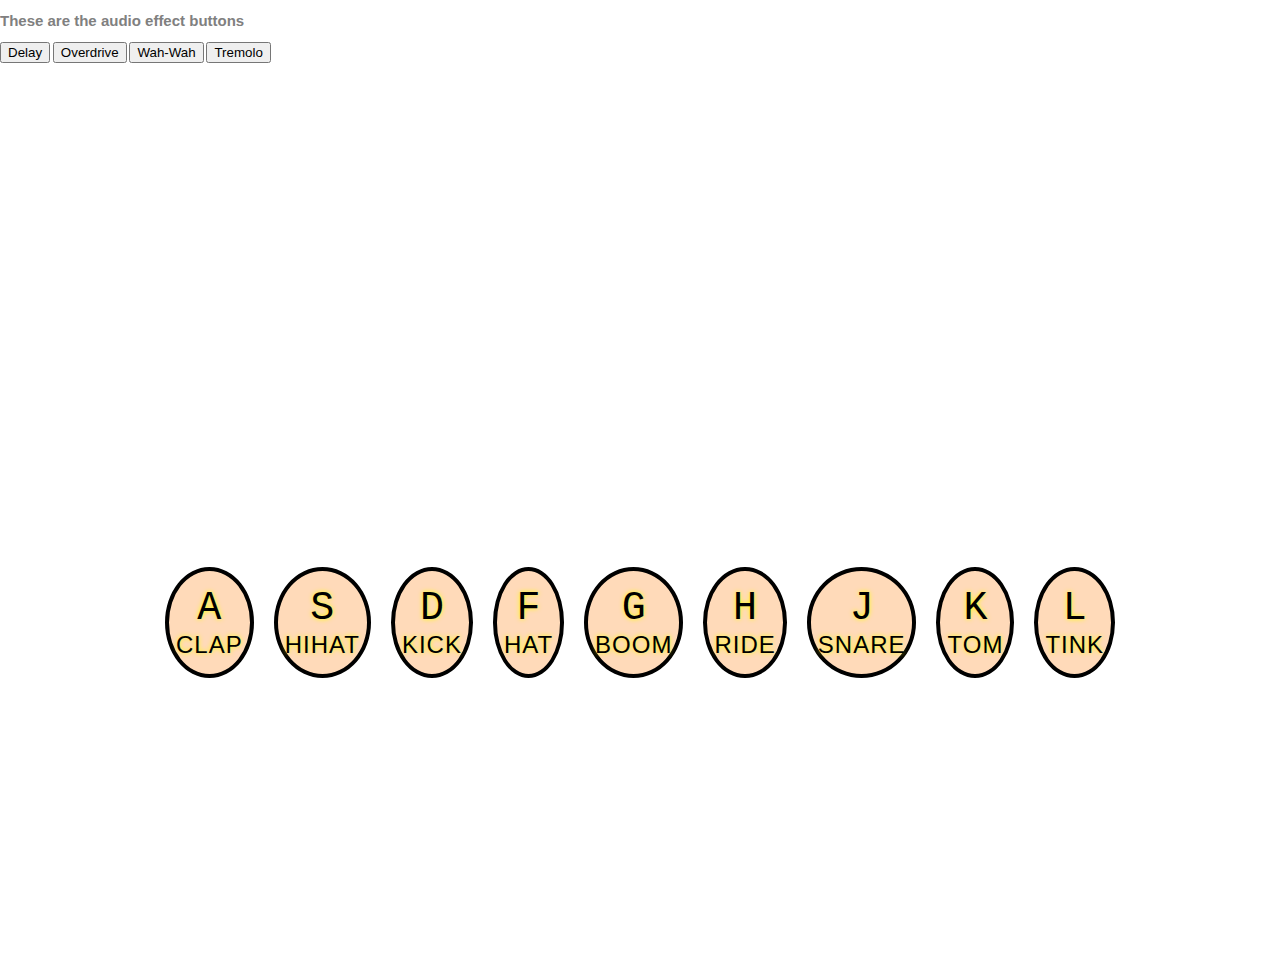
<file: DrumKit.html>
<!DOCTYPE html>
<html lang="en">
<head>
  <meta charset="UTF-8">
  <title>Virtual Drum Kit With Audio Effects</title>
  <link rel="stylesheet" href="style.css">
</head>
<body>
  <div class="buttons">

  <h2>These are the audio effect buttons</h2>

  <button id="delay">Delay</button>
                  <!-- <button id="">Phaser</button> -->

  <button id="overdrive">Overdrive</button>

  <button id="wahwah">Wah-Wah</button>
                  <!-- <button id="phaser">Phaser</button> -->

  <button id="tremolo">Tremolo</button>

  </div>



  <div class="keys">
    <div data-key="65" class="key">
      <kbd>A</kbd>
      <span class="sound">Clap</span>
    </div>
    <div data-key="83" class="key">
      <kbd>S</kbd>
      <span class="sound">Hihat</span>
    </div>
    <div data-key="68" class="key">
      <kbd>D</kbd>
      <span class="sound">kick</span>
    </div>
    <div data-key="70" class="key">
      <kbd>F</kbd>
      <span class="sound">Hat</span>
    </div>
    <div data-key="71" class="key">
      <kbd>G</kbd>
      <span class="sound">Boom</span>
    </div>
    <div data-key="72" class="key">
      <kbd>H</kbd>
      <span class="sound">Ride</span>
    </div>
    <div data-key="74" class="key">
      <kbd>J</kbd>
      <span class="sound">Snare</span>
    </div>
    <div data-key="75" class="key">
      <kbd>K</kbd>
      <span class="sound">Tom</span>
    </div>
    <div data-key="76" class="key">
      <kbd>L</kbd>
      <span class="sound">Tink</span>
    </div>
  </div>


  <audio data-key="65" src="sounds/clap.mp3"></audio>
  <audio data-key="83" src="sounds/hihat.mp3"></audio>
  <audio data-key="68" src="sounds/kick.mp3"></audio>
  <audio data-key="70" src="sounds/openhat.mp3"></audio>
  <audio data-key="71" src="sounds/boom.mp3"></audio>
  <audio data-key="72" src="sounds/ride.mp3"></audio>
  <audio data-key="74" src="sounds/snare.mp3"></audio>
  <audio data-key="75" src="sounds/tom.mp3"></audio>
  <audio data-key="76" src="sounds/tink.mp3"></audio>


<script>
  function removeTransition(e) {
    if (e.propertyName !== 'transform') return;
    e.target.classList.remove('playing');
  }
  function playSound(e) {
    var audio = document.querySelector(`audio[data-key="${e.keyCode}"]`);
    var key = document.querySelector(`div[data-key="${e.keyCode}"]`);
    if (!audio) return;
    key.classList.add('playing');
    audio.currentTime = 0; // remind to start
    audio.play();
  }
  var keys = Array.from(document.querySelectorAll('.key'));
  keys.forEach(key => key.addEventListener('transitionend', removeTransition)); // after end of transition remove the tramsition
  window.addEventListener('keydown', playSound);




</script>
<script src="jquery.js"></script>
<script src="tuna-min.js"></script>
<script src="diffrent.js"></script>


</body>
</html>
</file>
<file: style.css>
html {
  font-size: 10px;
  background: url("http://learndrumsforfree.com/sites/default/files/free/392/joey%20kit.PNG") bottom center;
  background-size: cover;
}
body,html {
  margin: 0;
  padding: 0;
  font-family: sans-serif;
}
h2
{
  color: gray;
}

.keys {
  display: flex;
  flex: 1;
  min-height: 100vh;
  align-items: center;
  justify-content: center;

}
.sound{
  font-size: 20px;
}



.key {
  border: .4rem solid black;
  border-radius:50%;
  margin: 1rem;
  font-size: 1.5rem;
  padding: 1.5rem .7rem;
  transition: all .09s ease; // kitni der tk rkhna h effect n except of using set timeout we can use by css
  width: 10rem;
  text-align: center;
  color: Black;
  background-color: #ffdab9;
  text-shadow: 0 0 .5rem yellow;
  margin-top: 230px;
}

.playing {
  transform: scale(1.1); // kitni length tk upr aata h
  border-color: #ffc600;
  box-shadow: 0 0 1rem #ffc600;
}

kbd{
  display: block;
  font-size: 40px;
}

.sound
{
  font-size: 2.4rem;
  text-transform: uppercase;
  letter-spacing: .1rem;
  color: #000000;
}
.colorchange
{
  color:white;
}
</file>
